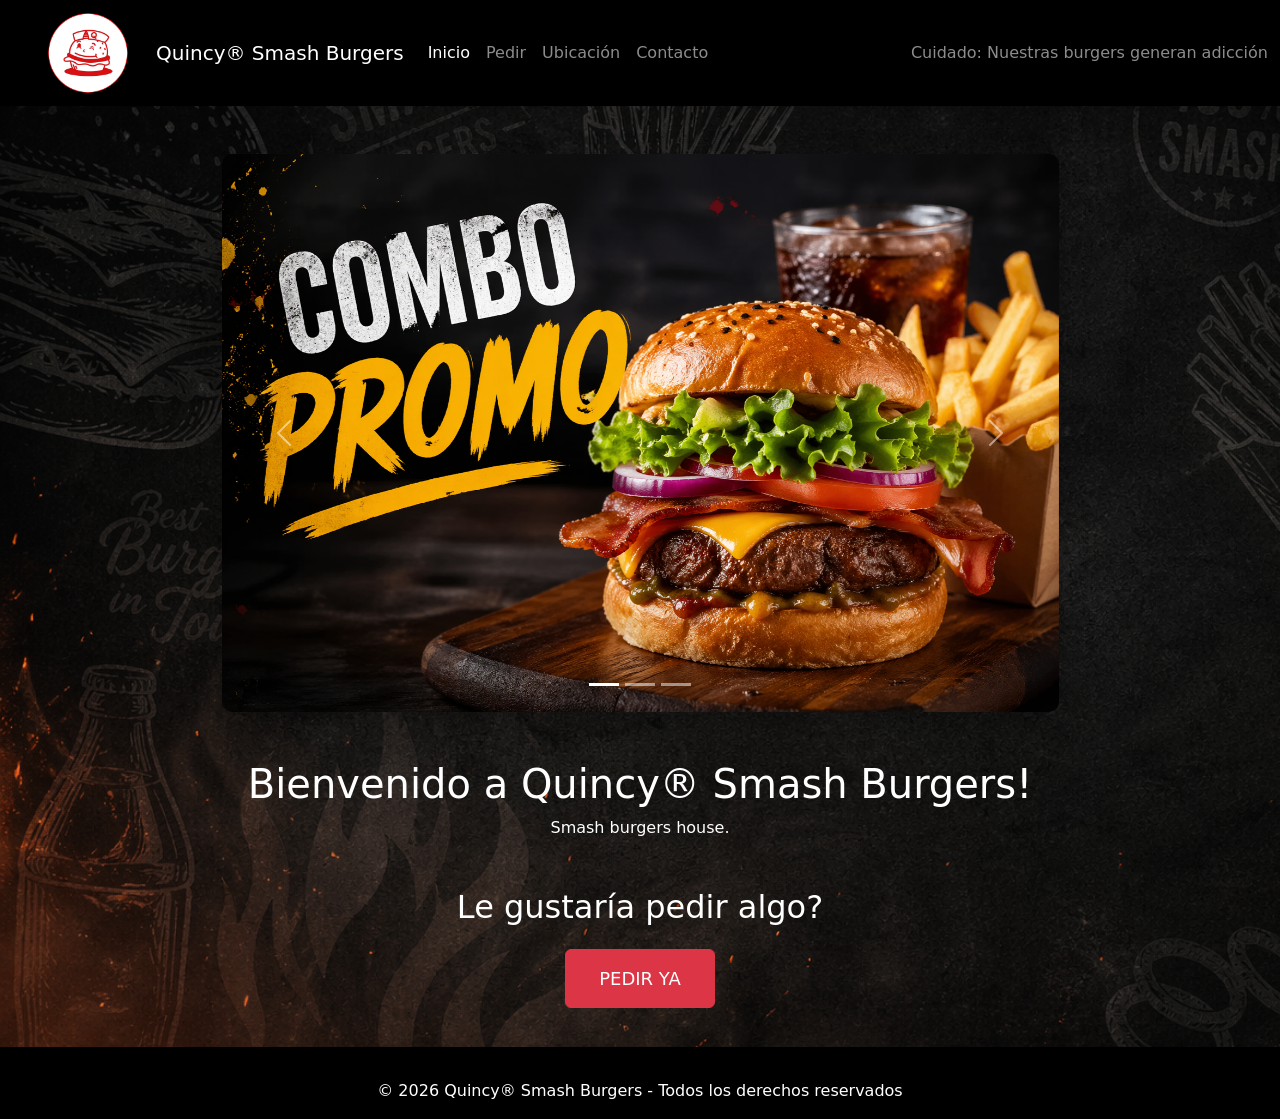
<file: index.html>
<!doctype html>
<html lang="en">
  <head>
    <meta charset="UTF-8" />
    <meta name="viewport" content="width=device-width, initial-scale=1.0" />
    <title>Inicio</title>
    <link rel="stylesheet" href="assets/css/styles.css" />
    <link
      href="https://cdn.jsdelivr.net/npm/bootstrap@5.3.8/dist/css/bootstrap.min.css"
      rel="stylesheet"
      integrity="sha384-sRIl4kxILFvY47J16cr9ZwB07vP4J8+LH7qKQnuqkuIAvNWLzeN8tE5YBujZqJLB"
      crossorigin="anonymous"
    />
    <link rel="stylesheet" href="assets/css/styles.css" />
  </head>

  <body>
    <nav class="navbar navbar-expand-lg navbar-dark bg-black">
      <a class="navbar-brand d-flex align-items-center ms-5" href="index.html">
        <img
          src="assets/img/quincy-logo.jpg"
          alt="Logo"
          width="80"
          height="80"
          class="quincy-logo"
        />
      </a>
      <div class="container-fluid">
        <a class="navbar-brand" href="index.html">Quincy® Smash Burgers</a>
        <button
          class="navbar-toggler"
          type="button"
          data-bs-toggle="collapse"
          data-bs-target="#navbarText"
          aria-controls="navbarText"
          aria-expanded="false"
          aria-label="Toggle navigation"
        >
          <span class="navbar-toggler-icon"></span>
        </button>
        <div class="collapse navbar-collapse" id="navbarText">
          <ul class="navbar-nav me-auto mb-2 mb-lg-0">
            <li class="nav-item">
              <a class="nav-link active" aria-current="page" href="index.html"
                >Inicio</a
              >
            </li>
            <li class="nav-item">
              <a class="nav-link" href="pedir.html">Pedir</a>
            </li>
            <li class="nav-item">
              <a class="nav-link" href="ubicacion.html">Ubicación</a>
            </li>
            <li class="nav-item">
              <a class="nav-link" href="contacto.html">Contacto</a>
            </li>
          </ul>
          <span class="navbar-text">
            Cuidado: Nuestras burgers generan adicción
          </span>
        </div>
      </div>
    </nav>

    <main class="py-4">
      <div class="container mt-4">
        <div id="carouselExampleIndicators" class="carousel slide w-75 mx-auto">
          <div class="carousel-indicators">
            <button
              type="button"
              data-bs-target="#carouselExampleIndicators"
              data-bs-slide-to="0"
              class="active"
              aria-current="true"
              aria-label="Slide 1"
            ></button>
            <button
              type="button"
              data-bs-target="#carouselExampleIndicators"
              data-bs-slide-to="1"
              aria-label="Slide 2"
            ></button>
            <button
              type="button"
              data-bs-target="#carouselExampleIndicators"
              data-bs-slide-to="2"
              aria-label="Slide 3"
            ></button>
          </div>
          <div class="carousel-inner">
            <div class="carousel-item active">
              <img
                src="assets/img/combo-promo.png"
                class="d-block w-100"
                alt="combo-promo"
              />
            </div>
            <div class="carousel-item">
              <img
                src="assets/img/cupones.png"
                class="d-block w-100"
                alt="cupones"
              />
            </div>
            <div class="carousel-item">
              <img
                src="assets/img/quincyburguer.png"
                class="d-block w-100"
                alt="hamburguesa"
              />
            </div>
          </div>
          <button
            class="carousel-control-prev"
            type="button"
            data-bs-target="#carouselExampleIndicators"
            data-bs-slide="prev"
          >
            <span class="carousel-control-prev-icon" aria-hidden="true"></span>
            <span class="visually-hidden">Previous</span>
          </button>
          <button
            class="carousel-control-next"
            type="button"
            data-bs-target="#carouselExampleIndicators"
            data-bs-slide="next"
          >
            <span class="carousel-control-next-icon" aria-hidden="true"></span>
            <span class="visually-hidden">Next</span>
          </button>
        </div>
        <section class="text-center my-5">
          <h2 class="text-white" id="h2-de-bienvenida">
            Bienvenido a Quincy® Smash Burgers!
          </h2>
          <p class="text-white">Smash burgers house.</p>
        </section>
        <section class="text-center">
          <h2 class="text-white">Le gustaría pedir algo?</h2>
          <a id="aaa" class="btn btn-danger" href="pedir.html" role="button">PEDIR YA</a>
        </section>
      </div>
    </main>

    <footer class="bg-black text-white pt-4 pb-2">
      <div class="text-center p-2">
        <p class="mb-0">
          © 2026 Quincy® Smash Burgers - Todos los derechos reservados
        </p>
      </div>
    </footer>

    <!-- script -->
    <script
      src="https://cdn.jsdelivr.net/npm/bootstrap@5.3.8/dist/js/bootstrap.bundle.min.js"
      integrity="sha384-FKyoEForCGlyvwx9Hj09JcYn3nv7wiPVlz7YYwJrWVcXK/BmnVDxM+D2scQbITxI"
      crossorigin="anonymous"
    ></script>
  </body>
</html>
</file>
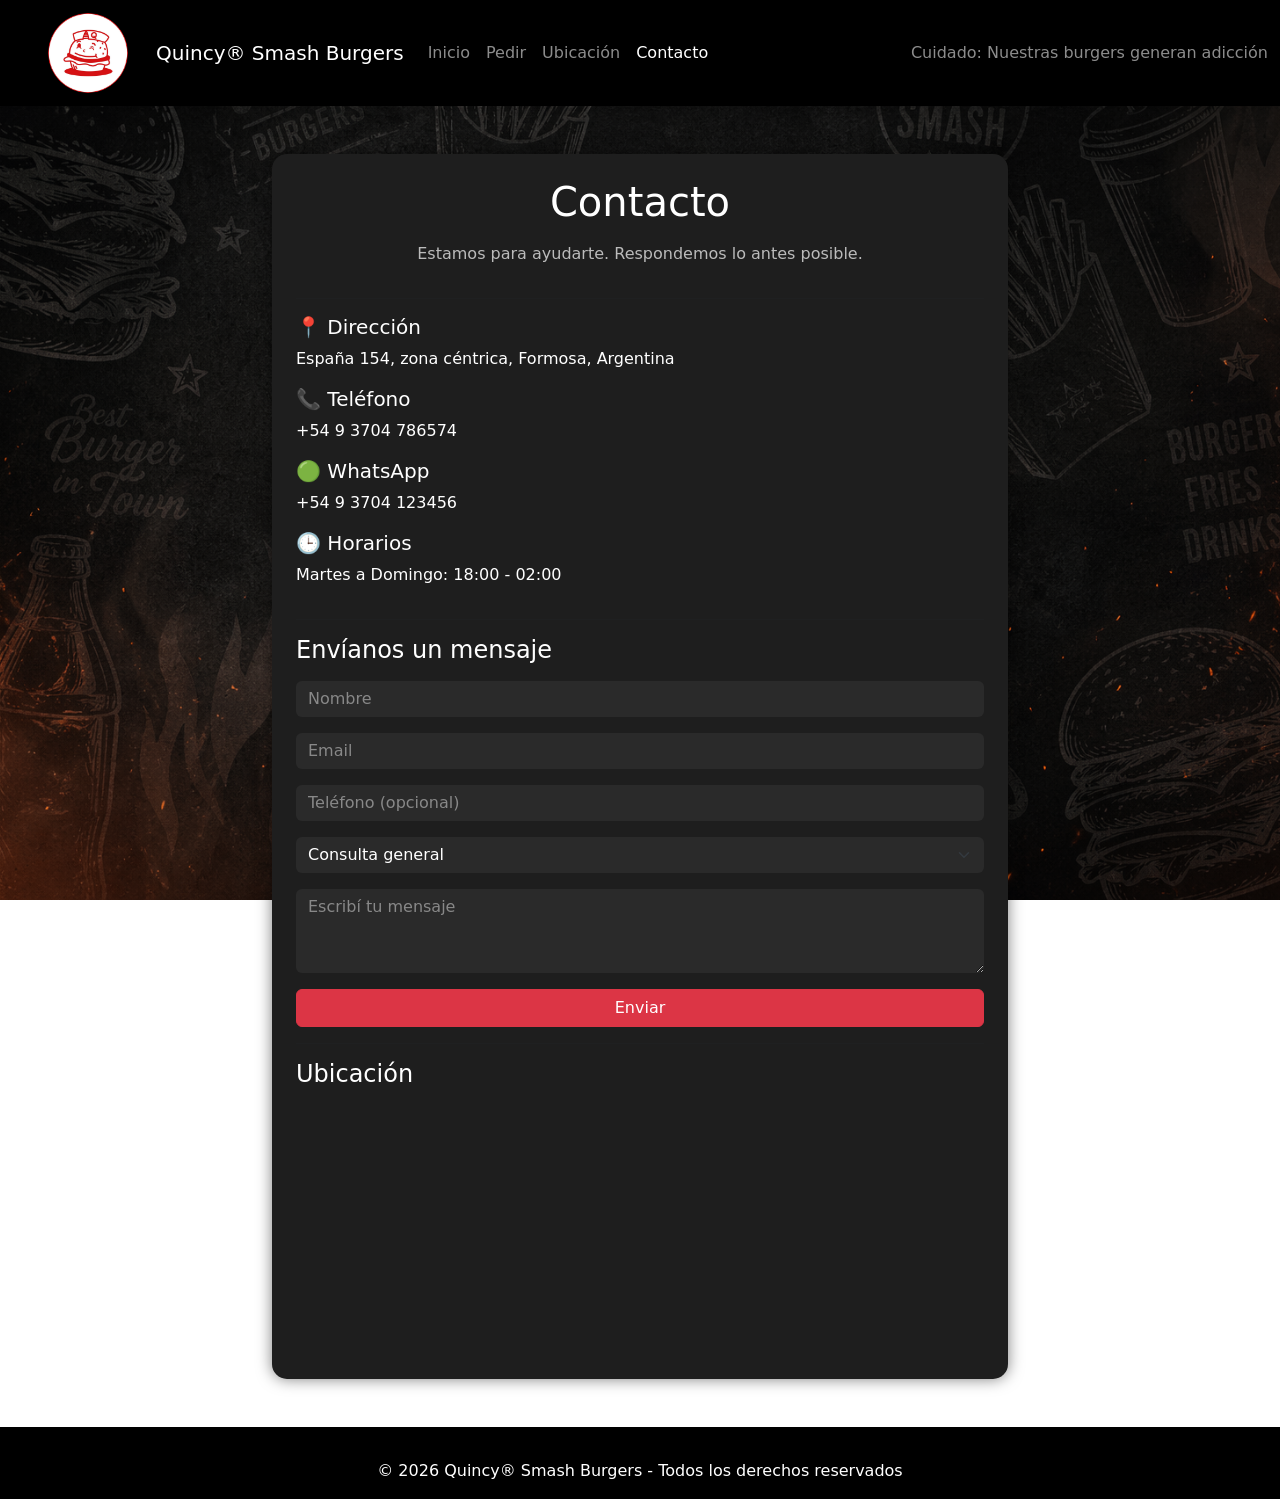
<file: contacto.html>
<!doctype html>
<html lang="en">
  <head>
    <meta charset="UTF-8" />
    <meta name="viewport" content="width=device-width, initial-scale=1.0" />
    <title>Inicio</title>

    <link
      href="https://cdn.jsdelivr.net/npm/bootstrap@5.3.8/dist/css/bootstrap.min.css"
      rel="stylesheet"
      integrity="sha384-sRIl4kxILFvY47J16cr9ZwB07vP4J8+LH7qKQnuqkuIAvNWLzeN8tE5YBujZqJLB"
      crossorigin="anonymous"
    />
    <link rel="stylesheet" href="assets/css/styles.css" />
    <link rel="stylesheet" href="assets/css/contacto.css" />
  </head>

  <body>
    <nav class="navbar navbar-expand-lg navbar-dark bg-black">
      <a class="navbar-brand d-flex align-items-center ms-5" href="index.html">
        <img
          src="assets/img/quincy-logo.jpg"
          alt="Logo"
          width="80"
          height="80"
          class="quincy-logo"
        />
      </a>
      <div class="container-fluid">
        <a class="navbar-brand" href="index.html">Quincy® Smash Burgers</a>
        <button
          class="navbar-toggler"
          type="button"
          data-bs-toggle="collapse"
          data-bs-target="#navbarText"
          aria-controls="navbarText"
          aria-expanded="false"
          aria-label="Toggle navigation"
        >
          <span class="navbar-toggler-icon"></span>
        </button>
        <div class="collapse navbar-collapse" id="navbarText">
          <ul class="navbar-nav me-auto mb-2 mb-lg-0">
            <li class="nav-item">
              <a class="nav-link" aria-current="page" href="index.html"
                >Inicio</a
              >
            </li>
            <li class="nav-item">
              <a class="nav-link" href="pedir.html">Pedir</a>
            </li>
            <li class="nav-item">
              <a class="nav-link" href="ubicacion.html">Ubicación</a>
            </li>
            <li class="nav-item">
              <a class="nav-link active" href="contacto.html">Contacto</a>
            </li>
          </ul>
          <span class="navbar-text">
            Cuidado: Nuestras burgers generan adicción
          </span>
        </div>
      </div>
    </nav>
    
        <main class="container mt-5 mb-5">
          <div class="row justify-content-center">
            <div class="col-md-8">
              <div class="card contacto-card p-4">
                <h1 class="text-center mb-3">Contacto</h1>
                <p class="text-center texto-secundario">
                  Estamos para ayudarte. Respondemos lo antes posible.
                </p>
                <hr />
                <h5>📍 Dirección</h5>
                <p>España 154, zona céntrica, Formosa, Argentina</p>
                <h5>📞 Teléfono</h5>
                <p>+54 9 3704 786574</p>
                <h5>🟢 WhatsApp</h5>
                <p>+54 9 3704 123456</p>
                <h5>🕒 Horarios</h5>
                <p>Martes a Domingo: 18:00 - 02:00</p>
                <hr />
                <h4 class="mb-3">Envíanos un mensaje</h4>
                <form class="form-contacto">
                  <div class="mb-3">
                    <input
                      type="text"
                      class="form-control"
                      placeholder="Nombre"
                      required
                    />
                  </div>
                  <div class="mb-3">
                    <input
                      type="email"
                      class="form-control"
                      placeholder="Email"
                      required
                    />
                  </div>
                  <div class="mb-3">
                    <input
                      type="text"
                      class="form-control"
                      placeholder="Teléfono (opcional)"
                    />
                  </div>
                  <div class="mb-3">
                    <select class="form-select">
                      <option>Consulta general</option>
                      <option>Pedido</option>
                      <option>Reclamo</option>
                    </select>
                  </div>
                  <div class="mb-3">
                    <textarea
                      class="form-control"
                      rows="3"
                      placeholder="Escribí tu mensaje"
                    ></textarea>
                  </div>
                  <button class="btn btn-danger w-100">Enviar</button>
                </form>
                <hr />
                <h4 class="mb-3">Ubicación</h4>
                <iframe
                  class="mapa"
                  src="https://www.google.com/maps?q=España+154+Formosa&output=embed"
                >
                </iframe>
              </div>
            </div>
          </div>
        </main>

       <footer class="bg-black text-white pt-4 pb-2">
      <div class="text-center p-2">
        <p class="mb-0">
          © 2026 Quincy® Smash Burgers - Todos los derechos reservados
        </p>
      </div>
    </footer>

        <!-- script -->
        <script
          src="https://cdn.jsdelivr.net/npm/bootstrap@5.3.8/dist/js/bootstrap.bundle.min.js"
          integrity="sha384-FKyoEForCGlyvwx9Hj09JcYn3nv7wiPVlz7YYwJrWVcXK/BmnVDxM+D2scQbITxI"
          crossorigin="anonymous"
        ></script>
      </body>
    </html>
  </body>
</html>
</file>
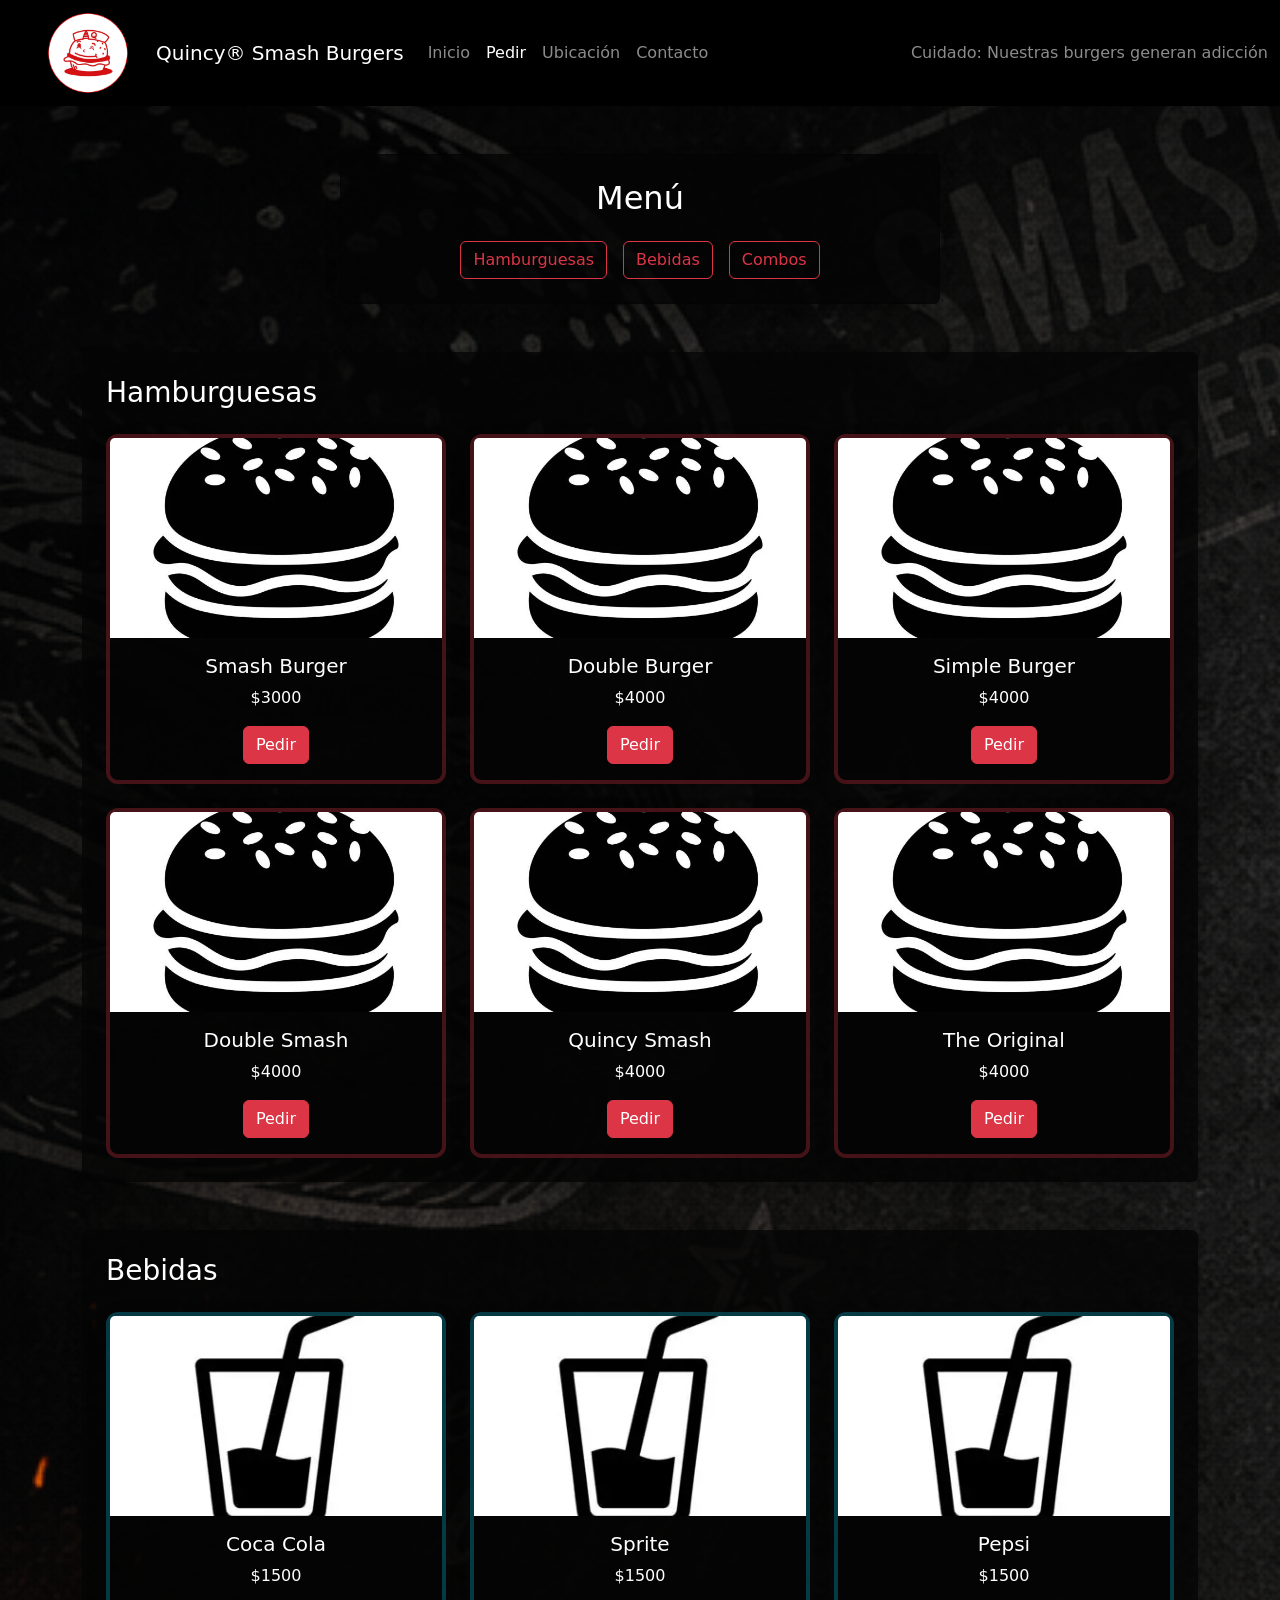
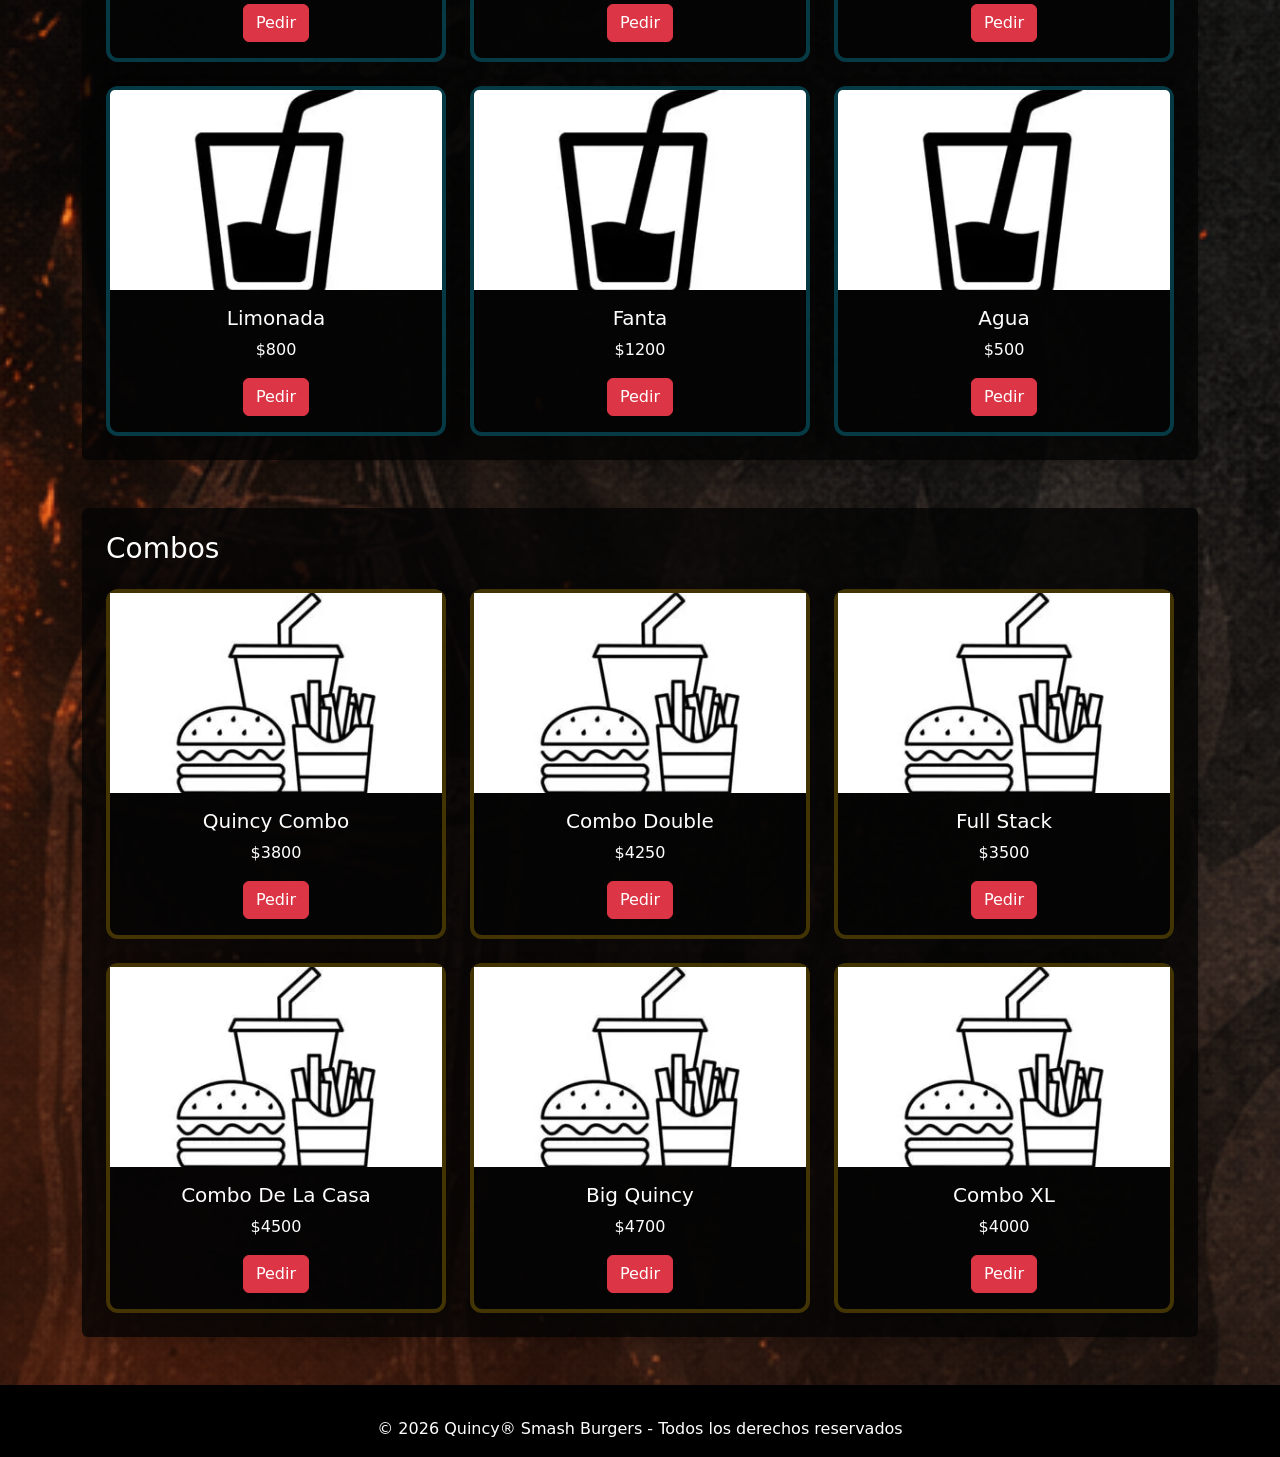
<file: pedir.html>
<!doctype html>
<html lang="en">
  <head>
    <meta charset="UTF-8" />
    <meta name="viewport" content="width=device-width, initial-scale=1.0" />
    <title>Pedir</title>
    <link rel="stylesheet" href="assets/css/styles.css" />
    <link
      href="https://cdn.jsdelivr.net/npm/bootstrap@5.3.8/dist/css/bootstrap.min.css"
      rel="stylesheet"
      integrity="sha384-sRIl4kxILFvY47J16cr9ZwB07vP4J8+LH7qKQnuqkuIAvNWLzeN8tE5YBujZqJLB"
      crossorigin="anonymous"
    />
    <link
      rel="stylesheet"
      href="https://cdn.jsdelivr.net/npm/bootstrap-icons@1.13.1/font/bootstrap-icons.min.css"
    />
    <link rel="stylesheet" href="assets/css/pedir.css" />
  </head>

  <body>
    <nav class="navbar navbar-expand-lg navbar-dark bg-black">
      <a class="navbar-brand d-flex align-items-center ms-5" href="index.html">
        <img
          src="assets/img/quincy-logo.jpg"
          alt="Logo"
          width="80"
          height="80"
          class="quincy-logo"
        />
      </a>
      <div class="container-fluid">
        <a class="navbar-brand" href="index.html">Quincy® Smash Burgers</a>
        <button
          class="navbar-toggler"
          type="button"
          data-bs-toggle="collapse"
          data-bs-target="#navbarText"
          aria-controls="navbarText"
          aria-expanded="false"
          aria-label="Toggle navigation"
        >
          <span class="navbar-toggler-icon"></span>
        </button>
        <div class="collapse navbar-collapse" id="navbarText">
          <ul class="navbar-nav me-auto mb-2 mb-lg-0">
            <li class="nav-item">
              <a class="nav-link " aria-current="page" href="index.html"
                >Inicio</a
              >
            </li>
            <li class="nav-item">
              <a class="nav-link active" href="pedir.html">Pedir</a>
            </li>
            <li class="nav-item">
              <a class="nav-link" href="ubicacion.html">Ubicación</a>
            </li>
            <li class="nav-item">
              <a class="nav-link" href="contacto.html">Contacto</a>
            </li>
          </ul>
          <span class="navbar-text">
            Cuidado: Nuestras burgers generan adicción
          </span>
        </div>
      </div>
    </nav>

    <main>
      <!-- Botones -->
      <section class="container my-5">
        <div
          class="menu-section card shadow p-4 mx-auto"
          style="max-width: 600px"
        >
          <h2 class="text-center mb-4">Menú</h2>

          <div class="d-flex justify-content-center gap-3 flex-wrap">
            <a href="#hamburguesas" class="btn btn-outline-danger"
              >Hamburguesas</a
            >
            <a href="#bebidas" class="btn btn-outline-danger">Bebidas</a>
            <a href="#combos" class="btn btn-outline-danger">Combos</a>
          </div>
        </div>
      </section>
      <section id="hamburguesas" class="container my-5">
        <!-- Cartas -->
        <div class="mb-5 p-4 menu-section rounded shadow">
          <h3 class="mb-4">Hamburguesas</h3>

          <div class="row g-4">
            <div class="col-md-4">
              <div class="card card-menu h-100 menu-section">
                <img
                  src="assets/img/comida-rápida-icono.webp"
                  class="card-img-top"
                />
                <div class="card-body text-center">
                  <h5>Smash Burger</h5>
                  <p>$3000</p>
                  <button class="btn btn-danger">Pedir</button>
                </div>
              </div>
            </div>

            <div class="col-md-4">
              <div class="card card-menu h-100 menu-section">
                <img
                  src="assets/img/comida-rápida-icono.webp"
                  class="card-img-top"
                />
                <div class="card-body text-center">
                  <h5>Double Burger</h5>
                  <p>$4000</p>
                  <button class="btn btn-danger">Pedir</button>
                </div>
              </div>
            </div>

            <div class="col-md-4">
              <div class="card card-menu h-100 menu-section">
                <img
                  src="assets/img/comida-rápida-icono.webp"
                  class="card-img-top"
                />
                <div class="card-body text-center">
                  <h5>Simple Burger</h5>
                  <p>$4000</p>
                  <button class="btn btn-danger">Pedir</button>
                </div>
              </div>
            </div>

            <div class="col-md-4">
              <div class="card card-menu h-100 menu-section">
                <img
                  src="assets/img/comida-rápida-icono.webp"
                  class="card-img-top"
                />
                <div class="card-body text-center">
                  <h5>Double Smash</h5>
                  <p>$4000</p>
                  <button class="btn btn-danger">Pedir</button>
                </div>
              </div>
            </div>

            <div class="col-md-4">
              <div class="card card-menu h-100 menu-section">
                <img
                  src="assets/img/comida-rápida-icono.webp"
                  class="card-img-top"
                />
                <div class="card-body text-center">
                  <h5>Quincy Smash</h5>
                  <p>$4000</p>
                  <button class="btn btn-danger">Pedir</button>
                </div>
              </div>
            </div>

            <div class="col-md-4">
              <div class="card card-menu h-100 menu-section">
                <img
                  src="assets/img/comida-rápida-icono.webp"
                  class="card-img-top"
                />
                <div class="card-body text-center">
                  <h5>The Original</h5>
                  <p>$4000</p>
                  <button class="btn btn-danger">Pedir</button>
                </div>
              </div>
            </div>
          </div>
        </div>
      </section>
      <section id="bebidas" class="container my-5">
        <div class="p-4 menu-section rounded shadow">
          <h3 class="mb-4">Bebidas</h3>

          <div class="row g-4">
            <div class="col-md-4">
              <div class="card card-menu h-100 menu-section">
                <img src="assets/img/bebida-icon.webp" class="card-img-top" />
                <div class="card-body text-center">
                  <h5>Coca Cola</h5>
                  <p>$1500</p>
                  <button class="btn btn-danger">Pedir</button>
                </div>
              </div>
            </div>

            <div class="col-md-4">
              <div class="card card-menu h-100 menu-section">
                <img src="assets/img/bebida-icon.webp" class="card-img-top" />
                <div class="card-body text-center">
                  <h5>Sprite</h5>
                  <p>$1500</p>
                  <button class="btn btn-danger">Pedir</button>
                </div>
              </div>
            </div>

            <div class="col-md-4">
              <div class="card card-menu h-100 menu-section">
                <img src="assets/img/bebida-icon.webp" class="card-img-top" />
                <div class="card-body text-center">
                  <h5>Pepsi</h5>
                  <p>$1500</p>
                  <button class="btn btn-danger">Pedir</button>
                </div>
              </div>
            </div>

            <div class="col-md-4">
              <div class="card card-menu h-100 menu-section">
                <img src="assets/img/bebida-icon.webp" class="card-img-top" />
                <div class="card-body text-center">
                  <h5>Limonada</h5>
                  <p>$800</p>
                  <button class="btn btn-danger">Pedir</button>
                </div>
              </div>
            </div>
            <div class="col-md-4">
              <div class="card card-menu h-100 menu-section">
                <img src="assets/img/bebida-icon.webp" class="card-img-top" />
                <div class="card-body text-center">
                  <h5>Fanta</h5>
                  <p>$1200</p>
                  <button class="btn btn-danger">Pedir</button>
                </div>
              </div>
            </div>
            <div class="col-md-4">
              <div class="card card-menu h-100 menu-section">
                <img src="assets/img/bebida-icon.webp" class="card-img-top" />
                <div class="card-body text-center">
                  <h5>Agua</h5>
                  <p>$500</p>
                  <button class="btn btn-danger">Pedir</button>
                </div>
              </div>
            </div>
          </div>
        </div>
      </section>
      <section id="combos" class="container my-5">
        <div class="p-4 menu-section rounded shadow">
          <h3 class="mb-4">Combos</h3>

          <div class="row g-4">
            <div class="col-md-4">
              <div class="card card-menu h-100 menu-section">
                <img src="assets/img/combo-icon.webp" alt="card-top-img" />
                <div class="card-body text-center">
                  <h5>Quincy Combo</h5>
                  <p>$3800</p>
                  <button class="btn btn-danger">Pedir</button>
                </div>
              </div>
            </div>
            <div class="col-md-4">
              <div class="card card-menu h-100 menu-section">
                <img src="assets/img/combo-icon.webp" alt="card-top-img" />
                <div class="card-body text-center">
                  <h5>Combo Double</h5>
                  <p>$4250</p>
                  <button class="btn btn-danger">Pedir</button>
                </div>
              </div>
            </div>
            <div class="col-md-4">
              <div class="card card-menu h-100 menu-section">
                <img src="assets/img/combo-icon.webp" alt="card-top-img" />
                <div class="card-body text-center">
                  <h5>Full Stack</h5>
                  <p>$3500</p>
                  <button class="btn btn-danger">Pedir</button>
                </div>
              </div>
            </div>
            <div class="col-md-4">
              <div class="card card-menu h-100 menu-section">
                <img src="assets/img/combo-icon.webp" alt="card-top-img" />
                <div class="card-body text-center">
                  <h5>Combo De La Casa</h5>
                  <p>$4500</p>
                  <button class="btn btn-danger">Pedir</button>
                </div>
              </div>
            </div>
            <div class="col-md-4">
              <div class="card card-menu h-100 menu-section">
                <img src="assets/img/combo-icon.webp" alt="card-top-img" />
                <div class="card-body text-center">
                  <h5>Big Quincy</h5>
                  <p>$4700</p>
                  <button class="btn btn-danger">Pedir</button>
                </div>
              </div>
            </div>
            <div class="col-md-4">
              <div class="card card-menu h-100 menu-section">
                <img src="assets/img/combo-icon.webp" alt="card-top-img" />
                <div class="card-body text-center">
                  <h5>Combo XL</h5>
                  <p>$4000</p>
                  <button class="btn btn-danger">Pedir</button>
                </div>
              </div>
            </div>
          </div>
        </div>
      </section>
    </main>

    <footer class="bg-black text-white pt-4 pb-2">
      <div class="text-center p-2">
        <p class="mb-0">
          © 2026 Quincy® Smash Burgers - Todos los derechos reservados
        </p>
      </div>
    </footer>

    <!-- script -->
    <script
      src="https://cdn.jsdelivr.net/npm/bootstrap@5.3.8/dist/js/bootstrap.bundle.min.js"
      integrity="sha384-FKyoEForCGlyvwx9Hj09JcYn3nv7wiPVlz7YYwJrWVcXK/BmnVDxM+D2scQbITxI"
      crossorigin="anonymous"
    ></script>
  </body>
</html>
</file>
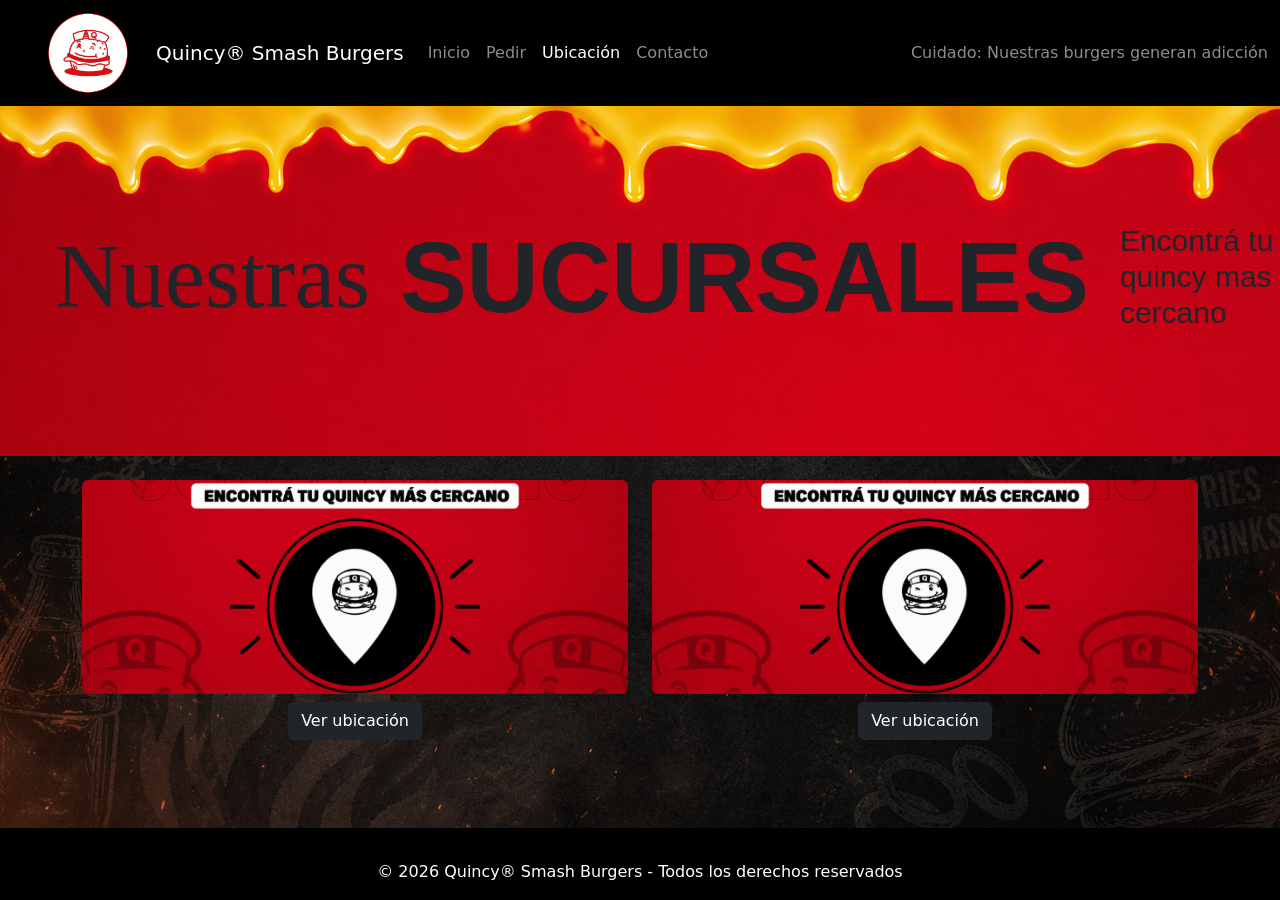
<file: ubicacion.html>
<!doctype html>
<html lang="en">
  <head>
    <meta charset="UTF-8" />
    <meta name="viewport" content="width=device-width, initial-scale=1.0" />
    <title>Inicio</title>
    <link rel="stylesheet" href="assets/css/styles.css" />
    <link rel="stylesheet" href="assets/css/ubicacion.css" />

    <link
      href="https://cdn.jsdelivr.net/npm/bootstrap@5.3.8/dist/css/bootstrap.min.css"
      rel="stylesheet"
      integrity="sha384-sRIl4kxILFvY47J16cr9ZwB07vP4J8+LH7qKQnuqkuIAvNWLzeN8tE5YBujZqJLB"
      crossorigin="anonymous"
    />
  </head>

  <body>
     <nav class="navbar navbar-expand-lg navbar-dark bg-black">
      <a class="navbar-brand d-flex align-items-center ms-5" href="index.html">
        <img
          src="assets/img/quincy-logo.jpg"
          alt="Logo"
          width="80"
          height="80"
          class="quincy-logo"
        />
      </a>
      <div class="container-fluid">
        <a class="navbar-brand" href="index.html">Quincy® Smash Burgers</a>
        <button
          class="navbar-toggler"
          type="button"
          data-bs-toggle="collapse"
          data-bs-target="#navbarText"
          aria-controls="navbarText"
          aria-expanded="false"
          aria-label="Toggle navigation"
        >
          <span class="navbar-toggler-icon"></span>
        </button>
        <div class="collapse navbar-collapse" id="navbarText">
          <ul class="navbar-nav me-auto mb-2 mb-lg-0">
            <li class="nav-item">
              <a class="nav-link" aria-current="page" href="index.html"
                >Inicio</a
              >
            </li>
            <li class="nav-item">
              <a class="nav-link" href="pedir.html">Pedir</a>
            </li>
            <li class="nav-item">
              <a class="nav-link active" href="ubicacion.html">Ubicación</a>
            </li>
            <li class="nav-item">
              <a class="nav-link" href="contacto.html">Contacto</a>
            </li>
          </ul>
          <span class="navbar-text">
            Cuidado: Nuestras burgers generan adicción
          </span>
        </div>
      </div>
    </nav>
    <main class="py-0">
      <div class="container-fluid p-0">
        <div class="banner" class="text-center">
          <h1 id="nuestras">Nuestras</h1>
          <h1 class="sucursales">SUCURSALES</h1>
          <h3 class="encontrá">Encontrá tu quincy mas cercano</h3>
        </div>
      </div>
      <div class="container py-4">
        <div class="row text-center">
          <div class="col-md-6 mb-2">
            <img
              src="assets/img/apartado-ubi.png"
              class="img-fluid rounded mb-2"
            />

            <a
              href="https://maps.app.goo.gl/3P4FDi63sfKkPUyy8"
              class="btn btn-dark"
            >
              Ver ubicación
            </a>
          </div>

          <div class="col-md-6 mb-2">
            <img
              src="assets/img/apartado-ubi.png"
              class="img-fluid rounded mb-2"
            />

            <a
              href="https://maps.app.goo.gl/A1oLHHNbzSG4oM2v8"
              class="btn btn-dark"
            >
              Ver ubicación
            </a>
          </div>
        </div>
      </div>
    </main>
    <footer class="bg-black text-white pt-4 pb-2">
      <div class="text-center p-2">
        <p class="mb-0">
          © 2026 Quincy® Smash Burgers - Todos los derechos reservados
        </p>
      </div>
    </footer>
    <script
      src="https://cdn.jsdelivr.net/npm/bootstrap@5.3.8/dist/js/bootstrap.bundle.min.js"
      integrity="sha384-FKyoEForCGlyvwx9Hj09JcYn3nv7wiPVlz7YYwJrWVcXK/BmnVDxM+D2scQbITxI"
      crossorigin="anonymous"
    ></script>
  </body>
</html>
</file>
<file: assets/css/styles.css>
.carousel {
  box-shadow: 0 10px 30px rgba(0, 0, 0, 0.3);
  border-radius: 10px;
  overflow: hidden;
}

body {
  background-image: url(../img/fondo-pedir.png);
  background-size: cover;
}

.quincy-logo {
  border-radius: 50px;
}

.bgcolor-main {
  background-color: rgb(74, 74, 74);
}

#h2-de-bienvenida {
  font-size: 40px;
}

#aaa {
  width: 150px;
  padding: 15px;
  font-size: large;
  margin: 15px;
}
</file>
<file: assets/css/contacto.css>
.card h1,
h4,
h5,
p {
  color: white;
}

.contacto-card {
  background-color: #1e1e1e;
  border-radius: 15px;
  border: none;
  box-shadow: 0 0 15px rgba(0, 0, 0, 0.5);
}

.texto-secundario {
  color: #bbbbbb;
}

.form-control,
.form-select {
  background-color: #2a2a2a;
  border: none;
  color: white;
}

.form-control::placeholder {
  color: #888;
}

button {
  font-weight: bold;
  transition: 0.3s;
}

button:hover {
  background-color: #ff3c3c;
}

.mapa {
  width: 100%;
  height: 250px;
  border: 0;
  border-radius: 10px;
}

html,
body {
  height: 100%;
}

body {
  background-image: url(../img/fondo-pedir.png);
  background-size: cover;
  background-repeat: no-repeat;
  background-position: center;
  background-attachment: fixed;

  display: flex;
  flex-direction: column;
}

main {
  flex: 1;
}
</file>
<file: assets/css/pedir.css>
.quincy-logo {
  border-radius: 50px;
}

body {
  background-image: url(../img/fondo-pedir.png);
  background-size: cover;
}

.card-menu {
  background-color: #ffffff;
  border: none;
  border-radius: 12px;
  box-shadow: 0 8px 20px rgba(0, 0, 0, 0.15);
  transition: 0.3s;
}

.menu-section {
  background-color: rgba(4, 4, 4, 0.799);
  color: white;
}

.card-menu:hover {
  transform: scale(1.03);
}

.card-menu img {
  height: 200px;
  object-fit: cover;
}

#hamburguesas .card-menu {
  border: 4px solid #dc35464d;
}

#bebidas .card-menu {
  border: 4px solid #0dcaf047;
}

#combos .card-menu {
  border: 4px solid #ffc10740;
}
</file>
<file: assets/css/ubicacion.css>
#nuestras {
  margin-left: 55px;
  font-size: 90px;

  font-family: Cambria, Cochin, Georgia, Times, "Times New Roman", serif;
}

.sucursales {
  display: inline-block;
  transform: scaleY(1);
  border-radius: 30px;
  font-size: 100px;
  padding: 30px;

  font-weight: bold;
  font-family: "Gill Sans", "Gill Sans MT", Calibri, "Trebuchet MS", sans-serif;
}

.encontrá {
  font-size: 30px;
  font-family: "Franklin Gothic Medium", "Arial Narrow", Arial, sans-serif;
  margin-left: 1px;
}
.banner {
  background-image: url(../img/imagen-quincy.png);
  height: 350px;
  display: flex;
  justify-content: center;
  align-items: center;
}

html,
body {
  height: 100%;
}

body {
  background-image: url(../img/fondo-pedir.png);
  background-size: cover;
  background-repeat: no-repeat;
  background-position: center;
  background-attachment: fixed;

  display: flex;
  flex-direction: column;
}

main {
  flex: 1;
}
</file>
